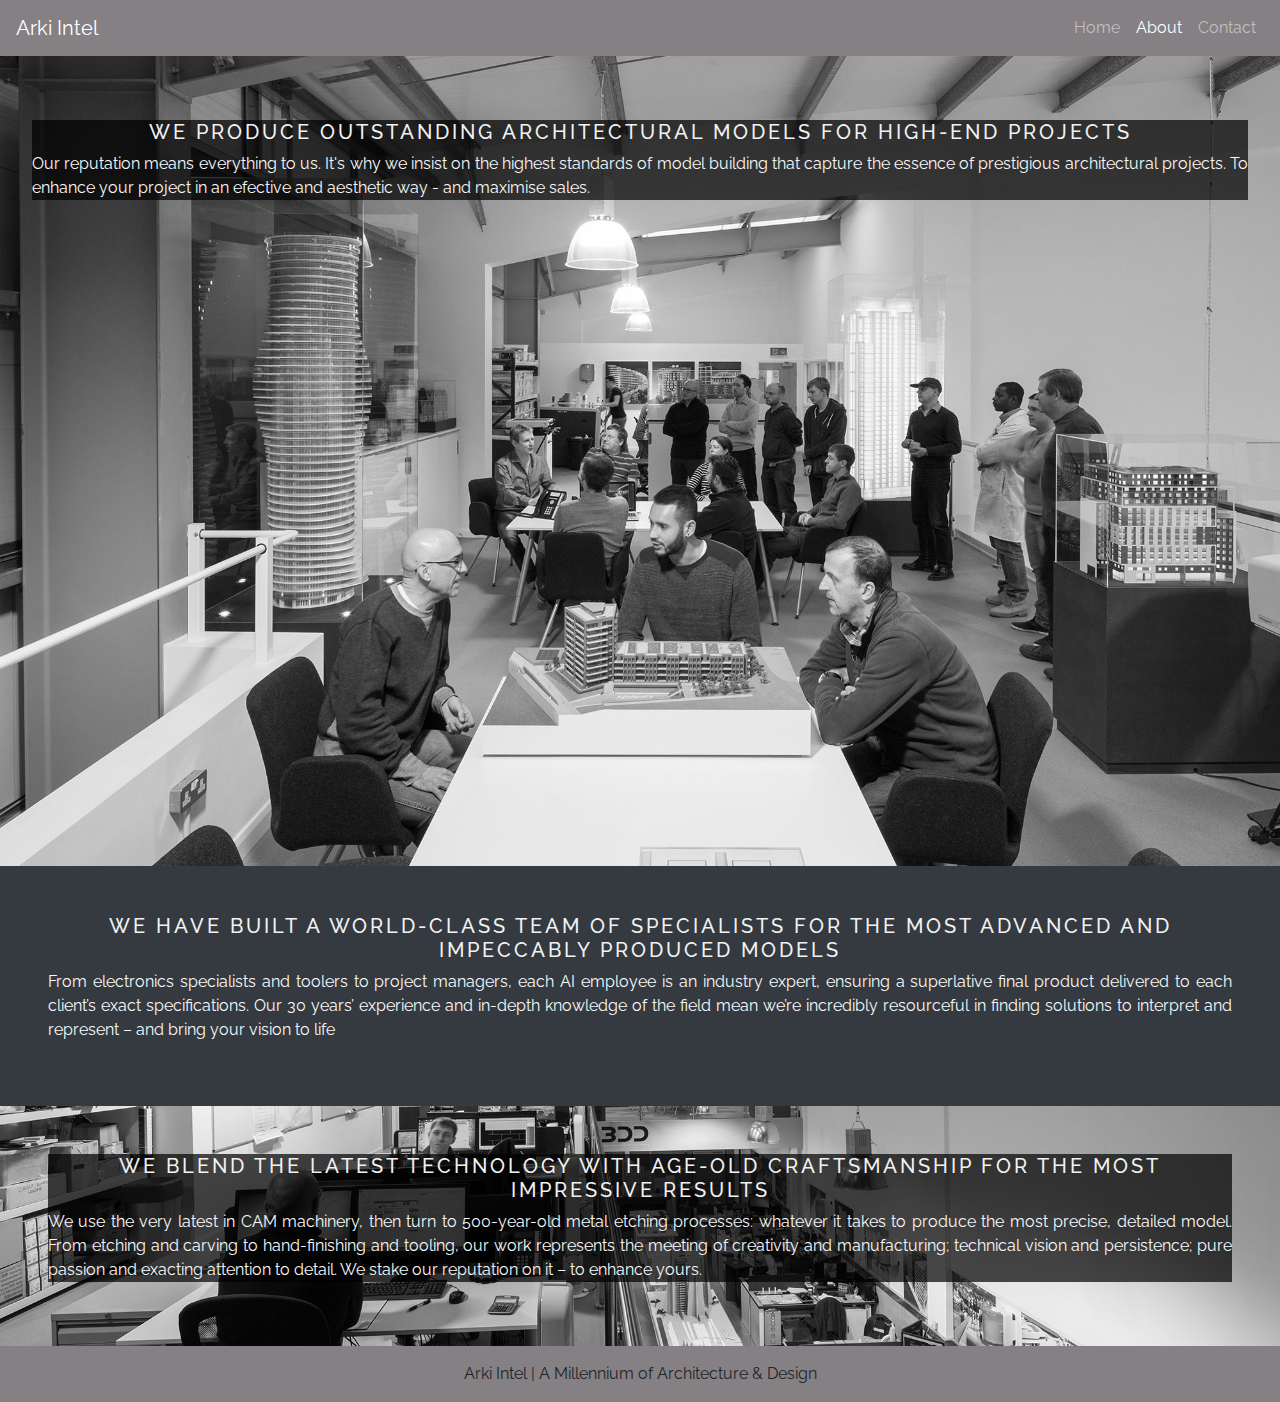
<file: about.html>
<!DOCTYPE html>
<html lang="en">
<head>
	<meta charset="UTF-8">
	<meta name="viewport" content="width=device-width, initial-scale=1.0, maximum-scale=1.0, shrink-to-fit=no">
	<meta http-equiv="X-UA-Compatible" content="IE=Edge">

	<title> B36 Design | About Us Page</title>

	<!-- google fonts -->
	<link href="https://fonts.googleapis.com/css?family=Montserrat|Raleway&display=swap" rel="stylesheet">

	<!-- animate css -->
	<link rel="stylesheet" href="assets/css/animate.css">

	<!-- fontawesome icons -->
	<link rel="stylesheet" href="https://use.fontawesome.com/releases/v5.5.0/css/all.css" integrity="sha384-B4dIYHKNBt8Bc12p+WXckhzcICo0wtJAoU8YZTY5qE0Id1GSseTk6S+L3BlXeVIU" crossorigin="anonymous">

	<!-- bootstrap css -->
	<link rel="stylesheet" href="https://maxcdn.bootstrapcdn.com/bootstrap/4.3.1/css/bootstrap.min.css">

	<!-- external css -->
	<link rel="stylesheet" href="assets/css/style.css">

</head>
<body>
	<nav id="navbar" class="navbar navbar-expand-lg navbar-dark sticky-top">

			<a href="home.html" class="navbar-brand">Arki Intel</a>

			<button class="navbar-toggler" type="button" data-toggle="collapse" data-target="#navbar-nav">
				<span class="navbar-toggler-icon"></span>
			</button>

			<div id="navbar-nav" class="collapse navbar-collapse">
				<ul class="navbar-nav ml-auto">
					<li class="nav-item">
						<a href="home.html" class="nav-link">Home</a>
					</li>

					<li class="nav-item active">
						<a href="about.html" class="nav-link">About</a>
					</li>

					<li class="nav-item">
						<a href="contact.html" class="nav-link">Contact</a>
					</li>
				</ul>
			</div>
		</nav>
	<section id="jumbotron-about" class="jumbotron mb-0">
		
		<!-- removed -->
		<div id="visionvision">
		<h5 id="landing-about" class="text-center animated fadeInUp">
			WE PRODUCE OUTSTANDING ARCHITECTURAL MODELS FOR HIGH-END PROJECTS
		</h5>
		
		<p class="text-justify text-light">
			Our reputation means everything to us. It's why we insist on the highest standards of model building that capture the essence of prestigious architectural projects. To enhance your project in an efective and aesthetic way - and maximise sales.
		</p>
		</div>
		<!-- end removed -->
	</section> <!-- end jumbo -->

	<div class="container-fluid px-0">
		


		<section id="mission" class="p-5 bg-dark">
			
			<!-- <h5 class="mb-5 about-tags text-light">Our Mission</h5> -->
			<h5 id="landing-about" class="text-center animated fadeInUp">
			WE HAVE BUILT A WORLD-CLASS TEAM OF SPECIALISTS FOR THE MOST ADVANCED AND IMPECCABLY PRODUCED MODELS
		</h5>
			
			<p class="text-justify text-light ">From electronics specialists and toolers to project managers, each AI employee is an industry expert, ensuring a superlative final product delivered to each client’s exact specifications. Our 30 years’ experience and in-depth knowledge of the field mean we’re incredibly resourceful in finding solutions to interpret and represent – and bring your vision to life</p>
			
		
		</section> <!-- end mission section -->

		<section id="vision" class="p-5">
			<div id="visionvision">
			<h5 id="landing-about" class="text-center animated fadeInUp">
			WE BLEND THE LATEST TECHNOLOGY WITH AGE-OLD CRAFTSMANSHIP FOR THE MOST IMPRESSIVE RESULTS
			</h5>

			<p class="text-justify text-light ">We use the very latest in CAM machinery, then turn to 500-year-old metal etching processes: whatever it takes to produce the most precise, detailed model. From etching and carving to hand-finishing and tooling, our work represents the meeting of creativity and manufacturing; technical vision and persistence; pure passion and exacting attention to detail. We stake our reputation on it – to enhance yours.</p>
			</div>
		</section> <!-- end vision section -->

		<footer class="footer">
			<p class="text-center p-3 mb-0">Arki Intel | A Millennium of Architecture & Design</p>
			
		</footer>
	</div> <!-- end container fluid -->





	
	<!-- bootstrap js dependencies -->
	<!-- jQuery library -->
	<script src="https://ajax.googleapis.com/ajax/libs/jquery/3.4.1/jquery.min.js"></script>

	<!-- Popper JS -->
	<script src="https://cdnjs.cloudflare.com/ajax/libs/popper.js/1.14.7/umd/popper.min.js"></script>

	<!-- Latest compiled JavaScript -->
	<script src="https://maxcdn.bootstrapcdn.com/bootstrap/4.3.1/js/bootstrap.min.js"></script>
</body>
</html>
</file>
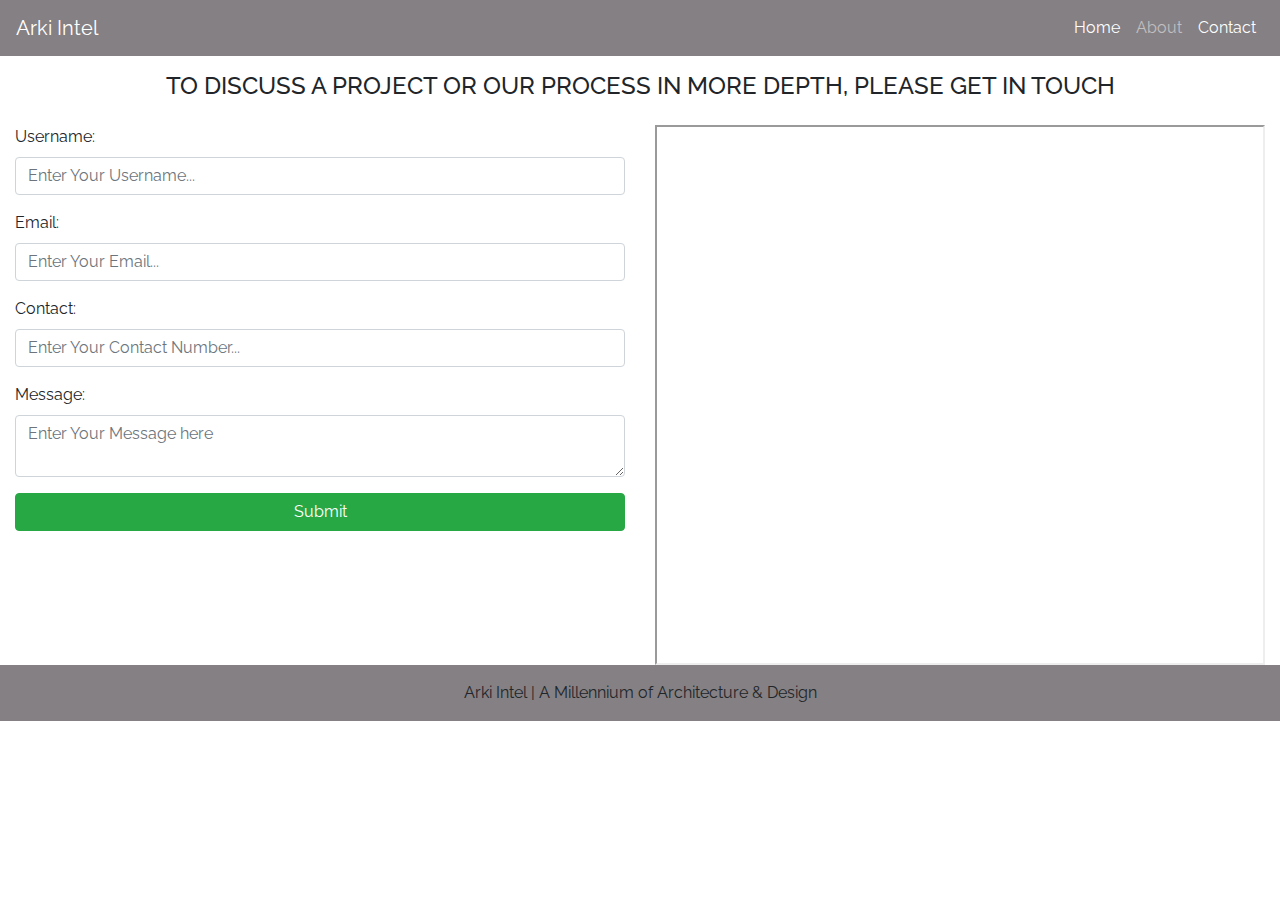
<file: contact.html>
<!DOCTYPE html>
<html lang="en">
<head>
	<meta charset="UTF-8">
	<meta name="viewport" content="width=device-width, initial-scale=1.0, maximum-scale=1.0, shrink-to-fit=no">
	<meta http-equiv="X-UA-Compatible" content="IE=Edge">

	<title> B36 Design | Contact Page</title>

	<!-- google fonts -->
	<link href="https://fonts.googleapis.com/css?family=Montserrat|Raleway&display=swap" rel="stylesheet">

	<!-- animate css -->
	<link rel="stylesheet" href="assets/css/animate.css">

	<!-- fontawesome icons -->
	<link rel="stylesheet" href="https://use.fontawesome.com/releases/v5.5.0/css/all.css" integrity="sha384-B4dIYHKNBt8Bc12p+WXckhzcICo0wtJAoU8YZTY5qE0Id1GSseTk6S+L3BlXeVIU" crossorigin="anonymous">

	<!-- bootstrap css -->
	<link rel="stylesheet" href="https://maxcdn.bootstrapcdn.com/bootstrap/4.3.1/css/bootstrap.min.css">

	<!-- external css -->
	<link rel="stylesheet" href="assets/css/style.css">

</head>
<body>
		<nav id="navbar" class="navbar navbar-expand-lg navbar-dark sticky-top">

			<a href="home.html" class="navbar-brand">Arki Intel</a>

			<button class="navbar-toggler" type="button" data-toggle="collapse" data-target="#navbar-nav">
				<span class="navbar-toggler-icon"></span>
			</button>

			<div id="navbar-nav" class="collapse navbar-collapse">
				<ul class="navbar-nav ml-auto">
					<li class="nav-item active">
						<a href="home.html" class="nav-link">Home</a>
					</li>

					<li class="nav-item">
						<a href="about.html" class="nav-link">About</a>
					</li>

					<li class="nav-item active">
						<a href="contact.html" class="nav-link">Contact</a>
					</li>
				</ul>
			</div>
		</nav>
	<div class="container-fluid">
		

		<div class="row">
			<header class="col-12 col-md-12 col-lg-12">
				<h4 class="text-center py-3">TO DISCUSS A PROJECT OR OUR PROCESS IN MORE DEPTH, PLEASE GET IN TOUCH</h4>
				
			</header>
		</div> <!-- end row -->

		<div class="row">
			<div class="col-12 col-md-6 col-lg-6">
				<form>
					<div class="form-group">
						<label for="username">Username:</label>
						<input type="text" id="username" class="form-control" placeholder="Enter Your Username...">
					</div>

					<div class="form-group">
						<label for="email">Email:</label>
						<input type="email" id="email" class="form-control" placeholder="Enter Your Email...">
					</div>

					<div class="form-group">
						<label for="contact">Contact:</label>
						<input type="number" id="contact" class="form-control" placeholder="Enter Your Contact Number...">
					</div>

					<div class="form-group">
						<label for="message">Message:</label>
						<textarea id="message" class="form-control" placeholder="Enter Your Message here"></textarea>
					</div>

					<button class="btn btn-block btn-success">Submit</button>
				</form>
			</div>
			<!-- end left side -->

			<div class="col-12 col-md-6 col-lg-6">
				<iframe id="gmap" src="https://www.google.com/maps/embed?pb=!1m18!1m12!1m3!1d3861.7312593565753!2d121.03125941397181!3d14.557354689830028!2m3!1f0!2f0!3f0!3m2!1i1024!2i768!4f13.1!3m3!1m2!1s0x3397c9b8d33b2c6d%3A0xb0c2f766338a92bd!2sZuitt+Makati!5e0!3m2!1sen!2sph!4v1562227985324!5m2!1sen!2sph" allowfullscreen></iframe>
			</div>
			<!-- end right side -->
		</div>



	</div> <!-- end container -->
		<footer class="footer">
			<p class="text-center p-3 mb-0">Arki Intel | A Millennium of Architecture & Design</p>
			
		</footer>
	






	
	<!-- bootstrap js dependencies -->
	<!-- jQuery library -->
	<script src="https://ajax.googleapis.com/ajax/libs/jquery/3.4.1/jquery.min.js"></script>

	<!-- Popper JS -->
	<script src="https://cdnjs.cloudflare.com/ajax/libs/popper.js/1.14.7/umd/popper.min.js"></script>

	<!-- Latest compiled JavaScript -->
	<script src="https://maxcdn.bootstrapcdn.com/bootstrap/4.3.1/js/bootstrap.min.js"></script>
</body>
</html>
</file>
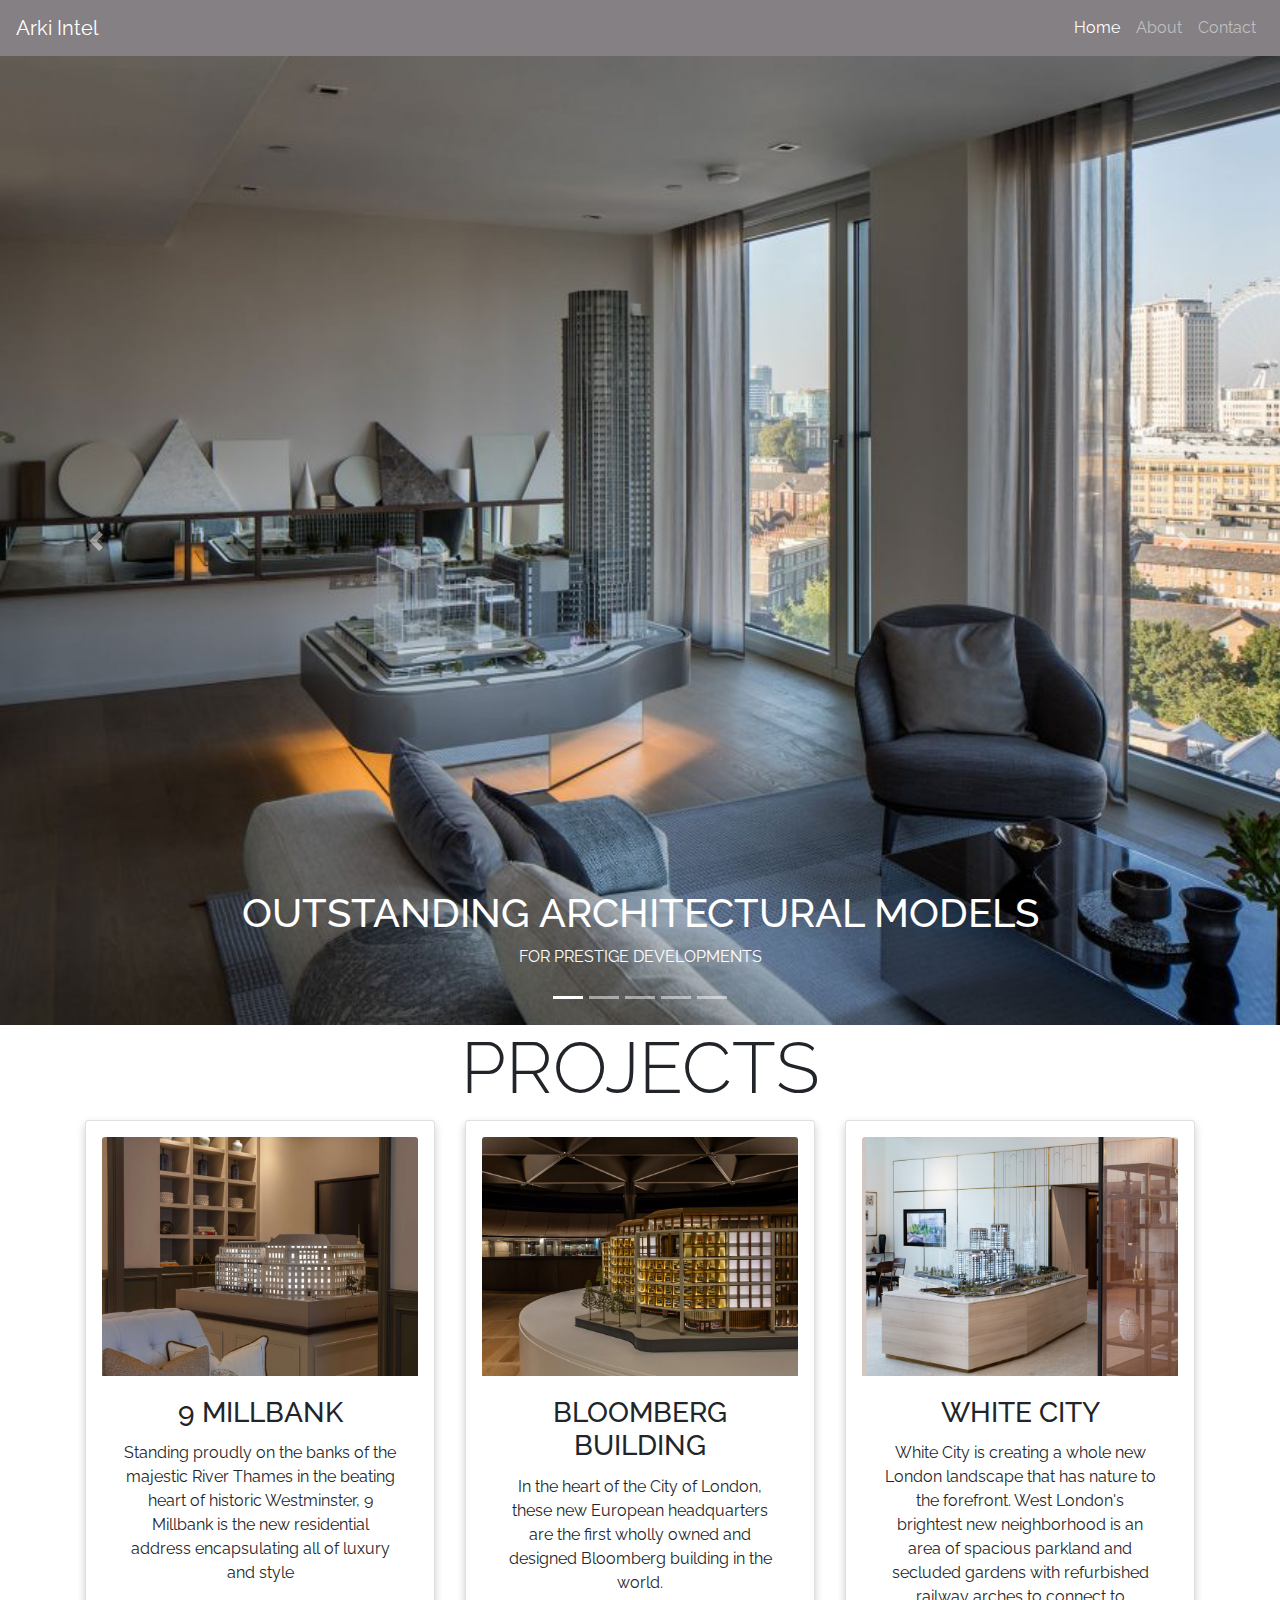
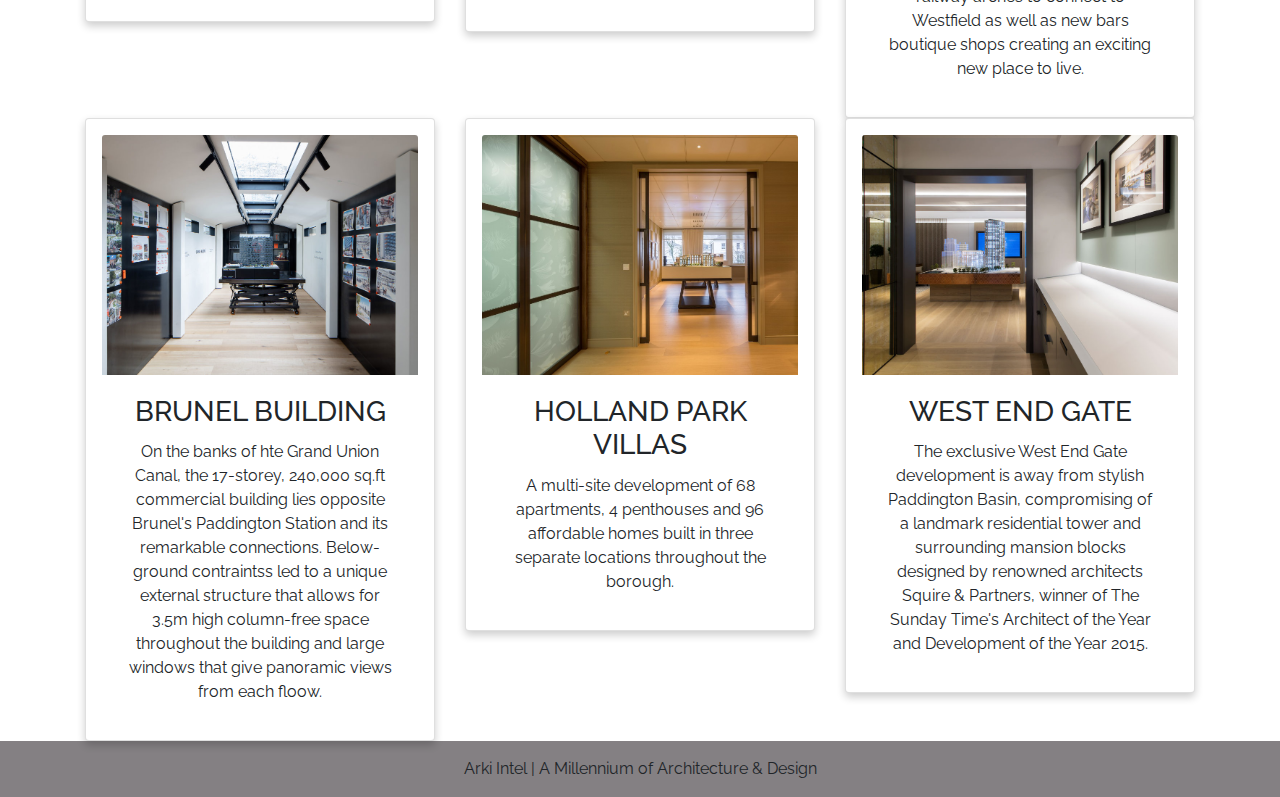
<file: home.html>
<!DOCTYPE html>
<html>
<head>

	<meta charset="utf-8">
	<meta http-equiv="X-UA-Compatible" content="IE-Edge">
	<meta name="viewport" content="width=device-width,
	initial-scale=1.0, maximum-scale=1.0, shrink-to-fit=no">

	<title>Arki Intel | Home Page</title>
	<!-- external css -->
	<link rel="stylesheet" type="text/css" href="assets/css/style.css">
	<!-- bootstrap css -->
	<link rel="stylesheet" href="https://maxcdn.bootstrapcdn.com/bootstrap/4.3.1/css/bootstrap.min.css">
	<!-- animate css -->
	<link rel="stylesheet" type="text/css" href="assets/css/animate.css">
	<!-- fontawesome icons -->
	<link rel="stylesheet" href="https://use.fontawesome.com/releases/v5.5.0/css/all.css" integrity="sha384-B4dIYHKNBt8Bc12p+WXckhzcICo0wtJAoU8YZTY5qE0Id1GSseTk6S+L3BlXeVIU" crossorigin="anonymous">
	<!-- google fonts -->
	<link href="https://fonts.googleapis.com/css?family=Montserrat|Raleway&display=swap" rel="stylesheet">
	<!-- slick slider -->
	

</head>
<body>
		<nav id="navbar" class="navbar navbar-expand-lg navbar-dark sticky-top">

			<a href="home.html" class="navbar-brand">Arki Intel</a>

			<button class="navbar-toggler" type="button" data-toggle="collapse" data-target="#navbar-nav">
				<span class="navbar-toggler-icon"></span>
			</button>

			<div id="navbar-nav" class="collapse navbar-collapse">
				<ul class="navbar-nav ml-auto">
					<li class="nav-item active">
						<a href="home.html" class="nav-link">Home</a>
					</li>

					<li class="nav-item">
						<a href="about.html" class="nav-link">About</a>
					</li>

					<li class="nav-item">
						<a href="contact.html" class="nav-link">Contact</a>
					</li>
				</ul>
			</div>
		</nav>	
	<div class="container-fluid  px-0">
		<section id="home" class="banner">
			<!-- home carousel -->
		<div id="home-container" class="container-fluid">
			<!-- carousel top home -->
			<div id="carousel-home" class="carousel slide" data-ride="carousel">
					<div id="carousel-home-indicators" class="carousel slide" data-ride="carousel">
					  <ol class="carousel-indicators">
					    <li data-target="#carousel-home-indicators" data-slide-to="0" class="active"></li>
					    <li data-target="#carousel-home-indicators" data-slide-to="1"></li>
					    <li data-target="#carousel-home-indicators" data-slide-to="2"></li>
					    <li data-target="#carousel-home-indicators" data-slide-to="3"></li>
					    <li data-target="#carousel-home-indicators" data-slide-to="4"></li>
					  </ol>	
	  	
						<div class="carousel-inner">
							<div class="carousel-item active">
								<img src="assets/arki-images/pic7.jpg" class="d-block w-100" style="width:100%;">
								<div class="carousel-caption">
									<h1>OUTSTANDING ARCHITECTURAL MODELS</h1>
									<p>FOR PRESTIGE DEVELOPMENTS</p>
								</div>
							</div>

							<div class="carousel-item">
								<img src="assets/arki-images/pic8.jpg" class="d-block w-100" style="width:100%;">
								<div class="carousel-caption">
									<h1>CRAFTSMANSHIP</h1>
									<p>HIGHLY SKILLED ARTISANS BRING PRECISION TO EVERY DETAIL</p>
								</div>
							</div>

							<div class="carousel-item">
								<img src="assets/arki-images/pic9.jpg" class="d-block w-100" style="width:100%;">
								<div class="carousel-caption">
									<h1>TECHNOLOGY</h1>
									<p>THE LATEST TECHNOLOGY AND TECHNIQUES ALLOW US TO WORK MORE EFFICIENTLY AND THINK BIGGER CREATIVELY</p>
								</div>
							</div>

							<div class="carousel-item">
								<img src="assets/arki-images/pic10.jpg" class="d-block w-100" style="width:100%;">
								<div class="carousel-caption">
									<h1>ATTENTION TO DETAIL</h1>
									<p>WE INSIST ON EXCEPTIONAL ACCURACY AND UNCOMPROMISING ATTENTION TO DETAIL TO COMMUNICATE COMPLEX DESIGN IDEAS</p>
								</div>
							</div>

							<div class="carousel-item">
								<img src="assets/arki-images/pic11.jpg" class="d-block w-100" style="width:100%;">
								<div class="carousel-caption">
									<h1>COMMUNICATING DESIGN</h1>
									<p>OUR MODELS TRANSLATE PRESTIGIOUS ARCHITECTURAL VISIONS TO HELP DRIVE SALES AND INVESTMENT</p>
								</div>
							</div>

							<a href="#carousel-home" class="carousel-control-prev" role="button" data-slide="prev">
								<span class="carousel-control-prev-icon">
									
								</span>
							</a>

							<a href="#carousel-home #carousel-home-indicators" class="carousel-control-next" role="button" data-slide="next">
								<span class="carousel-control-next-icon">
									
								</span>
							</a>

						</div> <!-- end carousel inner-->
					</div> <!-- end carousel-home-indicators-->
				</div> <!-- end carousel home -->
			<!-- end carousel top home -->

			<!-- removed -->
			<!-- <video autoplay muted loop id="homevideo">
			  <source src="assets/arki-images/homevideo.mp4">
			</video>
			<div class="home-container">
				<div class="homecontent">
					<h1>Arki Intel</h1>
					<p>A Millennium of Architecture & Design</p>
				</div> -->
				<!-- end removed -->
				<!-- <h1 id="home-landing" class="text-center mb-0">
					WELCOME HOME</h1> -->
					<!-- <p>Architectural Tour Through the Continents</p> -->
			<!-- </div> -->
		</div><!-- end home carousel -->
		</section>
		

		<div class="container">
<!-- 		<div class="row">
			<div class="col-md-8 offset-md-2">
				<div id="carousel-home" class="carousel slide" data-ride="carousel">
					<div id="carousel-home-indicators" class="carousel slide" data-ride="carousel">
					  <ol class="carousel-indicators">
					    <li data-target="#carousel-home-indicators" data-slide-to="0" class="active"></li>
					    <li data-target="#carousel-home-indicators" data-slide-to="1"></li>
					    <li data-target="#carousel-home-indicators" data-slide-to="2"></li>
					  </ol>	
	  	
						<div class="carousel-inner">
							<div class="carousel-item active">
								<img src="assets/images/img1.jpg" class="d-block w-100" style="width:100%;">
								<div class="carousel-caption">
									<h5>First Slide</h5>
								</div>
							</div>

							<div class="carousel-item">
								<img src="assets/images/img2.jpg" class="d-block w-100" style="width:100%;">
								<div class="carousel-caption">
									<h5>First Slide</h5>
								</div>
							</div>

							<div class="carousel-item">
								<img src="assets/images/img3.jpg" class="d-block w-100" style="width:100%;">
								<div class="carousel-caption">
									<h5>First Slide</h5>
								</div>
							</div>

							<a href="#carousel-home" class="carousel-control-prev" role="button" data-slide="prev">
								<span class="carousel-control-prev-icon">
									
								</span>
							</a>

							<a href="#carousel-home #carousel-home-indicators" class="carousel-control-next" role="button" data-slide="next">
								<span class="carousel-control-next-icon">
									
								</span>
							</a>

						</div> end carousel inner -->
					<!-- </div> --> <!-- end carousel-home-indicator -->
				<!-- </div> --> <!-- end carousel home -->
			<!-- </div> -->	<!-- end 8 cols -->
		<!-- </div> --><!-- end row -->

		<!-- CARD BODY -->
		<div>
		<h1 class="text-center display-3">PROJECTS</h1>
		</div>
		<div class="row">
			<div class="col-12 col-md-4 col-lg-4 column">
				<div class="card">
					<div class="hovereffect">
					
					<img src="assets/arki-images/pic1.jpg" class="card-img-top img-fluid img-responsive">
					</div>
				<div class="card-body">
					<h3 class="card-title">9 MILLBANK
					</h3>
					<p class="card-text">Standing proudly on the banks of the majestic River Thames in the beating heart of historic Westminster, 9 Millbank is the new residential address encapsulating all of luxury and style</p>
					
				</div>	<!-- end card-body -->

				</div> <!-- end card -->
			</div> <!-- end 4 cols -->
			

			<div class="col-12 col-md-4 col-lg-4">
				<div class="card">
					<div class="hovereffect">
					<img src="assets/arki-images/pic2.jpg" class="card-img-top img-fluid img-responsive">
					</div>
				<div class="card-body">
					<h3 class="card-title">BLOOMBERG BUILDING	
					</h3>
					<p class="card-text">In the heart of the City of London, these new European headquarters are the first wholly owned and designed Bloomberg building in the world.</p>
				</div>	<!-- end card-body -->

				</div> <!-- end card -->
			</div> <!-- end 4 cols -->
			
			
			<div class="col-12 col-md-4 col-lg-4">
				<div class="card">
					<div class="hovereffect">
					<img src="assets/arki-images/pic3.jpg" class="card-img-top img-fluid img-responsive">
					</div>
				<div class="card-body">
					<h3 class="card-title">WHITE CITY	
					</h3>
					<p class="card-text">White City is creating a whole new London landscape that has nature to the forefront. West London's brightest new neighborhood is an area of spacious parkland and secluded gardens with refurbished railway arches to connect to Westfield as well as new bars boutique shops creating an exciting new place to live.</p>
				</div>	<!-- end card-body -->

				</div> <!-- end card -->
			</div> <!-- end 4 cols -->
		</div> <!-- end row -->

		<div class="row">
			<div class="col-12 col-md-4 col-lg-4">
				<div class="card">
					<div class="hovereffect">
					
					<img src="assets/arki-images/pic4.jpg" class="card-img-top img-fluid img-responsive">
					</div>
				<div class="card-body">
					<h3 class="card-title">BRUNEL BUILDING
					</h3>
					<p class="card-text">On the banks of hte Grand Union Canal, the 17-storey, 240,000 sq.ft commercial building lies opposite Brunel's Paddington Station and its remarkable connections. Below-ground contraintss led to a unique external structure that allows for 3.5m high column-free space throughout the building and large windows that give panoramic views from each floow.</p>
				</div>	<!-- end card-body -->

				</div> <!-- end card -->
			</div> <!-- end 4 cols -->
			

			<div class="col-12 col-md-4 col-lg-4">
				<div class="card">
					<div class="hovereffect">
					<img src="assets/arki-images/pic5.jpg" class="card-img-top img-fluid img-responsive">
					</div>
				<div class="card-body">
					<h3 class="card-title">HOLLAND PARK VILLAS	
					</h3>
					<p class="card-text">A multi-site development of 68 apartments, 4 penthouses and 96 affordable homes built in three separate locations throughout the borough.</p>
				</div>	<!-- end card-body -->

				</div> <!-- end card -->
			</div> <!-- end 4 cols -->
			
			
			<div class="col-12 col-md-4 col-lg-4">
				<div class="card">
					<div class="hovereffect">
					<img src="assets/arki-images/pic6.jpg" class="card-img-top img-fluid img-responsive">
					</div>
				<div class="card-body">
					<h3 class="card-title">WEST END GATE	
					</h3>
					<p class="card-text">The exclusive West End Gate development is away from stylish Paddington Basin, compromising of a landmark residential tower and surrounding mansion blocks designed by renowned architects Squire & Partners, winner of The Sunday Time's Architect of the Year and Development of the Year 2015.</p>
				</div>	<!-- end card-body -->

				</div> <!-- end card -->
			</div> <!-- end 4 cols -->
		</div> <!-- end row -->

		</div> <!-- end of container -->



		</div>		<!-- end of container fluid -->
		<footer class="footer">
			<p class="text-center p-3 mb-0">Arki Intel | A Millennium of Architecture & Design</p>
			
		</footer>
	</div>		
<!-- jQuery library -->
<script src="https://ajax.googleapis.com/ajax/libs/jquery/3.4.1/jquery.min.js"></script>

<!-- Popper JS -->
<script src="https://cdnjs.cloudflare.com/ajax/libs/popper.js/1.14.7/umd/popper.min.js"></script>

<!-- Latest compiled JavaScript -->
<script src="https://maxcdn.bootstrapcdn.com/bootstrap/4.3.1/js/bootstrap.min.js"></script>


</body>


</html>
</file>
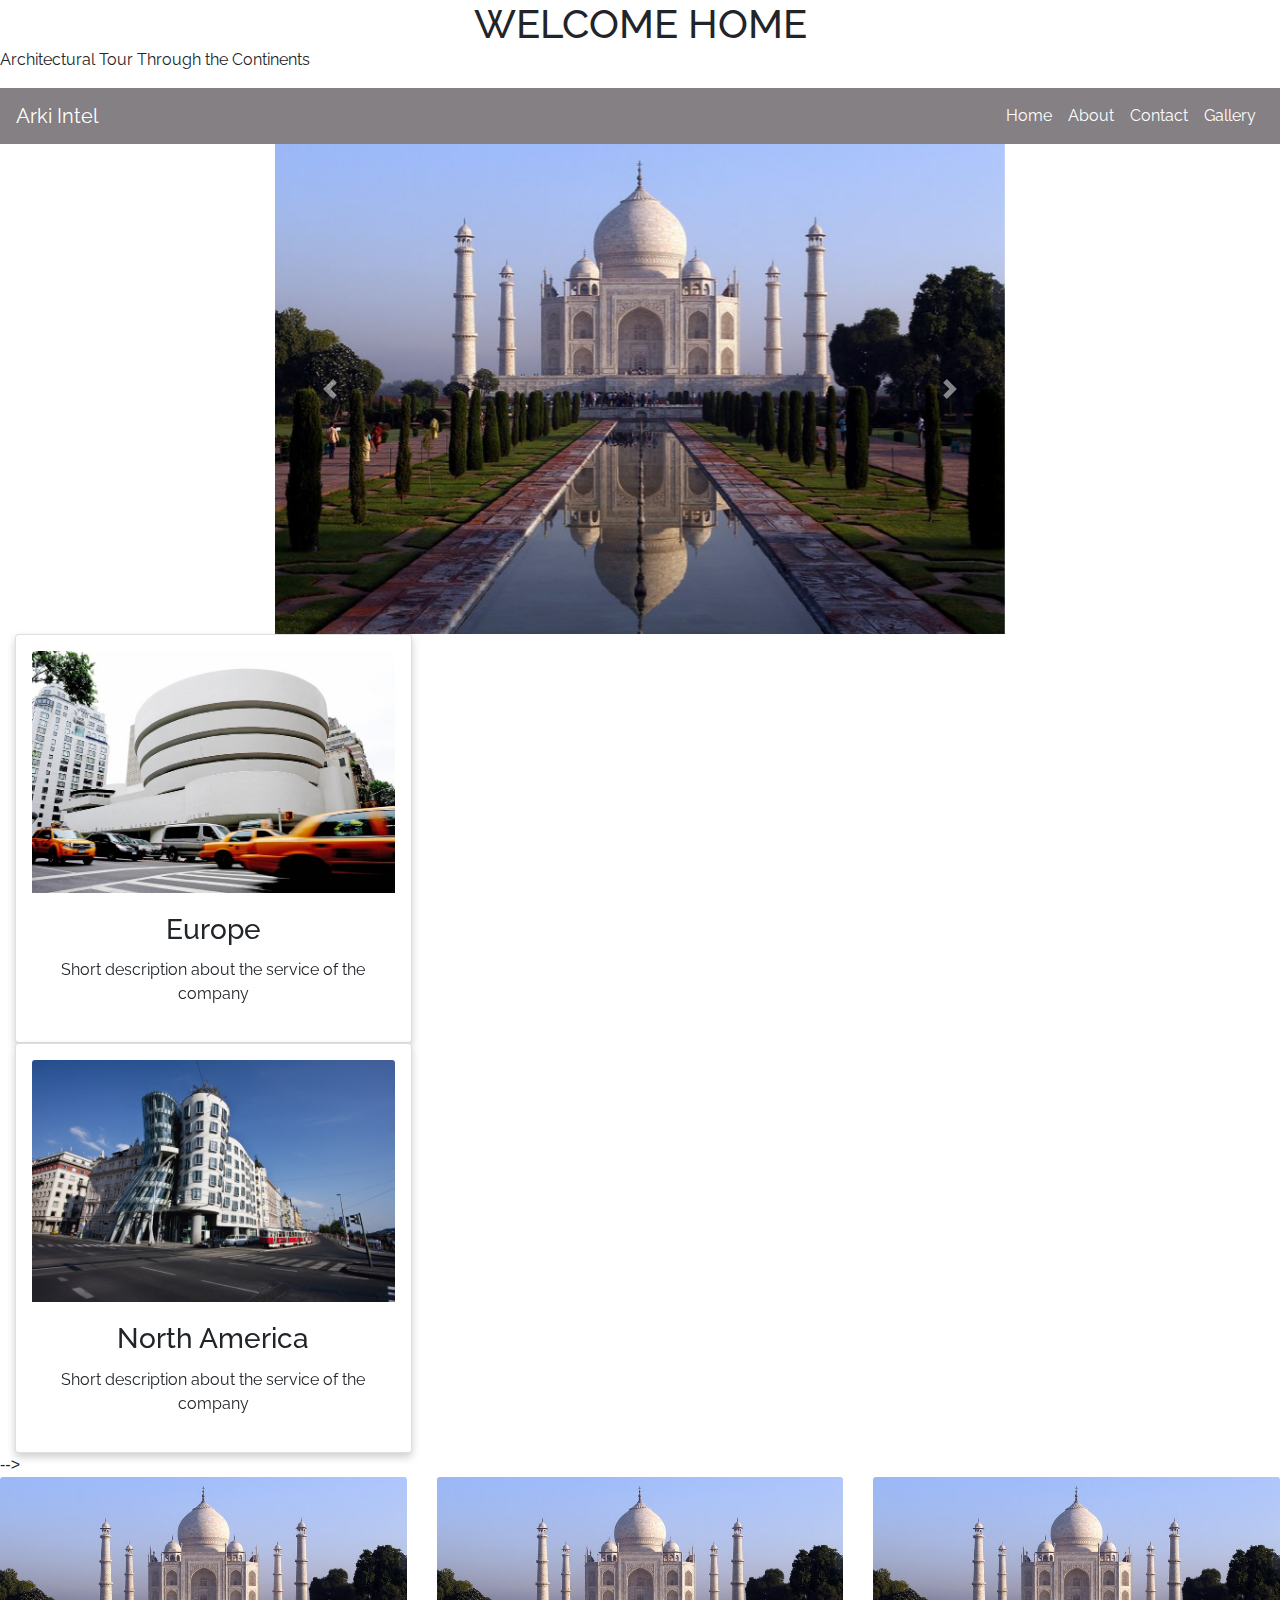
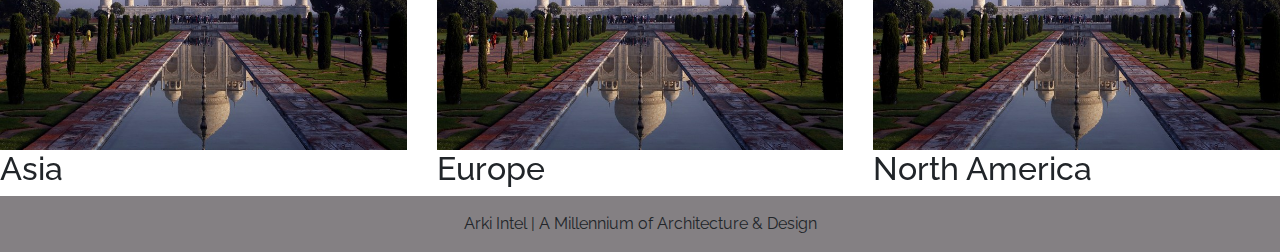
<file: samplehome.html>
<!DOCTYPE html>
<html>
<head>

	<meta charset="utf-8">
	<meta http-equiv="X-UA-Compatible" content="IE-Edge">
	<meta name="viewport" content="width=device-width,
	initial-scale=1.0, maximum-scale=1.0, shrink-to-fit=no">

	<title>Arki Intel | Home Page</title>
	<!-- external css -->
	<link rel="stylesheet" type="text/css" href="assets/css/style.css">
	<!-- bootstrap css -->
	<link rel="stylesheet" href="https://maxcdn.bootstrapcdn.com/bootstrap/4.3.1/css/bootstrap.min.css">
	<!-- animate css -->
	<link rel="stylesheet" type="text/css" href="assets/css/animate.css">
	<!-- fontawesome icons -->
	<link rel="stylesheet" href="https://use.fontawesome.com/releases/v5.5.0/css/all.css" integrity="sha384-B4dIYHKNBt8Bc12p+WXckhzcICo0wtJAoU8YZTY5qE0Id1GSseTk6S+L3BlXeVIU" crossorigin="anonymous">
	<!-- google fonts -->
	<link href="https://fonts.googleapis.com/css?family=Montserrat|Raleway&display=swap" rel="stylesheet">


</head>
<body>
	<div class="container-fluid  px-0">
		<section id="home" class="banner">
			<!-- <div class="home-container"> -->
				<h1 id="home-landing" class="text-center mb-0">
					WELCOME HOME</h1>
					<p>Architectural Tour Through the Continents</p>
			<!-- </div> -->
		</section>
		
		<nav id="navbar" class="navbar navbar-expand-lg navbar-dark sticky-top">

			<a href="" class="navbar-brand">Arki Intel</a>

			<button class="navbar-toggler" type="button" data-toggle="collapse" data-target="#navbar-nav">
				<span class="navbar-toggler-icon"></span>
			</button>

			<div id="navbar-nav" class="collapse navbar-collapse">
				<ul class="navbar-nav ml-auto">
					<li class="nav-item active">
						<a href="#" class="nav-link">Home</a>
					</li>

					<li class="nav-item active">
						<a href="about.html" class="nav-link">About</a>
					</li>

					<li class="nav-item active">
						<a href="contact.html" class="nav-link">Contact</a>
					</li>
					<li class="nav-item active">
						<a href="gallery.html" class="nav-link">Gallery</a>
					</li>
				</ul>
			</div>

			</nav>	

		<div class="container">
		<div class="row">
			<div class="col-md-8 offset-md-2">
			<!-- <div class="col-md-8 kolumn mx-auto">hello</div> -->
			<!-- <div class="col-md-8 offset-md-2 kolumn">hello</div> -->
				<div id="carousel-home" class="carousel slide data-slide="carousel">
					
					<div class="carousel-inner">
						<div class="carousel-item active">
							<img src="assets/images/img1.jpg" class="d-block w-100">
						
						</div>

						<div class="carousel-item">
							<img src="assets/images/img2.jpg" class="d-block w-100">
						
						</div>

						<div class="carousel-item">
							<img src="assets/images/img3.jpg" class="d-block w-100">
						
						</div>

						<a href="#carousel-home" class="carousel-control-prev" role="button" data-slide="prev">
							<span class="carousel-control-prev-icon">
								
							</span>
						</a>

						<a href="#carousel-home" class="carousel-control-next" role="button" data-slide="next">
							<span class="carousel-control-next-icon">
								
							</span>
						</a>

					</div> <!-- end carousel inner-->
				</div> <!-- end carousel-->
			</div> <!-- end 8 cols -->
		</div>	<!-- end row -->

		<!-- <div id="opac"class="row">
			<div class="col-12 col-md-4 col-lg-4">
				<div class="card">
					<img src="assets/images/img1.jpg" class="card-img-top img-fluid">

				<div class="card-body">
					<h3 class="card-title">Asia	
					</h3>
					<p class="card-text">Short description about the service of the company</p>
				</div>	<!-- end card-body -->

				</div> <!-- end card -->
			</div> <!-- end 4 cols -->
			

			<div class="col-12 col-md-4 col-lg-4">
				<div class="card">
					<img src="assets/images/img2.jpg" class="card-img-top img-fluid">

				<div class="card-body">
					<h3 class="card-title">Europe	
					</h3>
					<p class="card-text">Short description about the service of the company</p>
				</div>	<!-- end card-body -->

				</div> <!-- end card -->
			</div> <!-- end 4 cols -->
			
			
			<div class="col-12 col-md-4 col-lg-4">
				<div class="card">
					<img src="assets/images/img3.jpg" class="card-img-top img-fluid">

				<div class="card-body">
					<h3 class="card-title">North America	
					</h3>
					<p class="card-text">Short description about the service of the company</p>
				</div>	<!-- end card-body -->

				</div> <!-- end card -->
			</div> <!-- end 4 cols -->
		</div>  --><!-- end row -->
	<!-- </div>	 --><!-- end container -->


<!-- flip box -->

				<div class="row">
					<div class="col-12 col-md-4 col-lg-4">
						<div class="flip-box">
						  <div class="flip-box-inner">
						    <div class="flip-box-front">
						    	<img src="assets/images/img1.jpg" class="card-img-top img-fluid">
						     
						    </div>
						    <div class="flip-box-back">
						      <h2>Asia</h2>
						    </div>
						  </div>
						</div>
					</div>

					<div class="col-12 col-md-4 col-lg-4">
						<div class="flip-box">
						  <div class="flip-box-inner">
						    <div class="flip-box-front">
						    	<img src="assets/images/img1.jpg" class="card-img-top img-fluid">
						     
						    </div>
						    <div class="flip-box-back">
						      <h2>Europe</h2>
						    </div>
						  </div>
						</div>
					</div>

					<div class="col-12 col-md-4 col-lg-4">
						<div class="flip-box">
						  <div class="flip-box-inner">
						    <div class="flip-box-front">
						    	<img src="assets/images/img1.jpg" class="card-img-top img-fluid">
						     
						    </div>
						    <div class="flip-box-back">
						      <h2>North America</h2>
						    </div>
						  </div>
						</div>
					</div>

				</div>
<!-- end flip box -->




		</div>		<!-- end of container fluid -->
		<footer class="footer">
			<p class="text-center p-3 mb-0">Arki Intel | A Millennium of Architecture & Design</p>
			
		</footer>
	</div>		
<!-- jQuery library -->
<script src="https://ajax.googleapis.com/ajax/libs/jquery/3.4.1/jquery.min.js"></script>

<!-- Popper JS -->
<script src="https://cdnjs.cloudflare.com/ajax/libs/popper.js/1.14.7/umd/popper.min.js"></script>

<!-- Latest compiled JavaScript -->
<script src="https://maxcdn.bootstrapcdn.com/bootstrap/4.3.1/js/bootstrap.min.js"></script>


</body>


</html>
</file>
<file: assets/css/style.css>
@font-face {
	font-family: "hinde";
	src: url(../fonts/Hindenburg.ttf);
}

* {
	margin: 0;
	padding: 0;
	box-sizing: border-box;
	font-family: 'Raleway', sans-serif;
}
 /*landing page*/
#jumbo-land {
	height: 100vh;
	padding-top: 20%;
	background-color: #f2f2f2; /*off white*/
	border-radius: 0; /*removes jumbotron's rounded corners*/
	/*background-image: url(../images/img5.jpg);*/
	/*background-position: center;*/
	background-size: cover;
	/*position: relative;*/
	/*background-repeat: no-repeat;*/

}
#myVideo {
	/*max-width: 100%;
	height: auto;*/
	position: absolute;
	top: 0;
	left: 0;
	min-height: 100%;
	min-width: 100%;
}

#content {
	position: absolute;
	top: 30vh;
	left: 30vw;
	/*width: 100%;
	min-height: 100%;*/
	max-width: 100%;
	height: auto;
	z-index: 1000;
	background-color: rgba(0,0,0,0.7);
	/*padding: 20px;
	float: left;*/
}
#content h1 {
	text-align: center;
	font-size: 65px;
	text-transform: uppercase;
	font-weight: 300;
	color: #fff;
	padding-top: 15%;
	margin-bottom: 10px;
}
			 
#content p {
	text-align: center;
	font-size: 20px;
	letter-spacing: 3px;
	color: #aaa;
}


/*try lang muna*/
.background-wrap {
	position: relative;
	z-index: -1000;
	width: 100%;
	height: 100%;
	overflow: hidden;
	top: 0;
	left: 0;
}

.movie-mask {
    display: block;
    position: absolute;
    top: 0;
    left: 0;
    right: 0;
    bottom: 0;
    width: 100%;
    background: #000;
    z-index: 110;
}
/*end try lang muna*/
/*.jumbotron h1 p {
	font-family: 'Montserrat', sans-serif;
	color: #333; off black 
} */

.jumbotron hr {
	background-color: #fff;
}

.btn a {
	text-decoration: none;
	color: #fff;

}
#ewan {
	z-index: 999999999;
	position: absolute;
	top: 62vh;
	left: 30vw;
	width: 461px;
}



 /*end landing*/

#navbar {
	background-color: #848083;
}

 /*home page*/
#homevideo {
	/*max-width: 100%;
	height: auto;*/
	/*position: absolute;
	top: 0;
	left: 0;*/
	min-height: 100%;
	min-width: 100%;
}

.homecontent {
	position: absolute;
	top:90px;
	left:100px;
	/*width: 100%;
	min-height: 100%;*/
	max-width: 100%;
	height: auto;
	z-index: 1000;
	background-color: rgba(0,0,0,0.7);
}
			

	.homecontent p {
	text-align: center;
	font-size: 20px;
	letter-spacing: 3px;
	color: #aaa;
}

h5 {
	
	font-size: 20px;
	letter-spacing: 3px;
	color: #333;
}

/*#home-landing {
	background-color: #333;
	color: #fff;
	padding: 20%;
	background-image: url("../images/img1.jpg");
	background-position: center;
	background-size: cover;
	
}*/


/*.banner {background-image: url("img1.jpg");
  background-size: cover;
  position: relative;
  height: 300px;
}*/

/*.kolumn {
	background-color: red;
}*/

/*zoom on hover*/
.hovereffect {
  width: 100%;
  height: 100%;
  float: left;
  overflow: hidden;
  position: relative;
  text-align: center;
  cursor: default;
}

.hovereffect img {
  display: block;
  position: relative;
  -webkit-transition: all 0.4s ease-in;
  transition: all 0.4s ease-in;
}

.hovereffect:hover img {
  /*filter: url('data:image/svg+xml;charset=utf-8,<svg xmlns="http://www.w3.org/2000/svg"><filter id="filter"><feColorMatrix type="matrix" color-interpolation-filters="sRGB" values="0.2126 0.7152 0.0722 0 0 0.2126 0.7152 0.0722 0 0 0.2126 0.7152 0.0722 0 0 0 0 0 1 0" /><feGaussianBlur stdDeviation="3" /></filter></svg>#filter');*/
  /*filter: grayscale(1) blur(3px);*/
  /*-webkit-filter: grayscale(1) blur(3px);*/
  -webkit-transform: scale(1.2);
  -ms-transform: scale(1.2);
  transform: scale(1.2);
}

/*end zoom on hover*/

#home-container {
	margin:0;
	padding: 0;
}

.card {
  box-shadow: 0 4px 8px 0 rgba(0, 0, 0, 0.2);
  padding: 16px;
  text-align: center;
  background-color: #f1f1f1;
}
  .column {
    width: 100%;
    display: block;
    margin-bottom: 20px;
 }


/*end home page*/

 /*about page*/
#jumbotron-about {
	background-color: rgba(0,0,0,0.7);
	background-image: url(../arki-images/pic12.jpg);
	background-size: cover;
	background-position: center;
	height: 90vh;
	border-radius: 0;
	margin-bottom: 0;
}

#landing-about  {
	color: #f2f2f2;
	/*font-size: 5em;*/
	/*padding-top: 20vh;
	letter-spacing: 5px;
	font-family: hinde, sans-serif;*/
}

#mission {
	height: 100%;
	/*background-image: url(../images/img10.jpg);*/
	/*background-size: cover;*/
	/*background-position: center;*/
	background-color: #CFD8DC; /*off black*/
	/*color: #fff;*/ /*off white*/
}

#vision {
	height: 100%;
	background-image: url(../arki-images/pic15.jpg);
	/*background-color: #90A4AE;*/
	background-size: cover;
	/*background-color: #fff;*/ /*off white*/
	color: #333; /*off black*/
	background-position: center;

}
#visionvision {
	background-color: rgba(0,0,0,0.7);

}

.about-tags {
	font-weight: bold;
	font-family: hinde, sans-serif;
}

 /*end about page*/

 /*contact page*/

 #maps {
 	width: 100%;
 	height: 70vh;
 	display: block;
 	border: none;
 	border-radius: 10px;

 }

 button {
 	margin-bottom: 10px;
 }
  /*end contact page*/

.footer {
	background-color: #848083;
}

#gmap {
	height: 60vh;
	width: 100%;
	display: block;
}
/*#box-form-group {}*/
</file>
